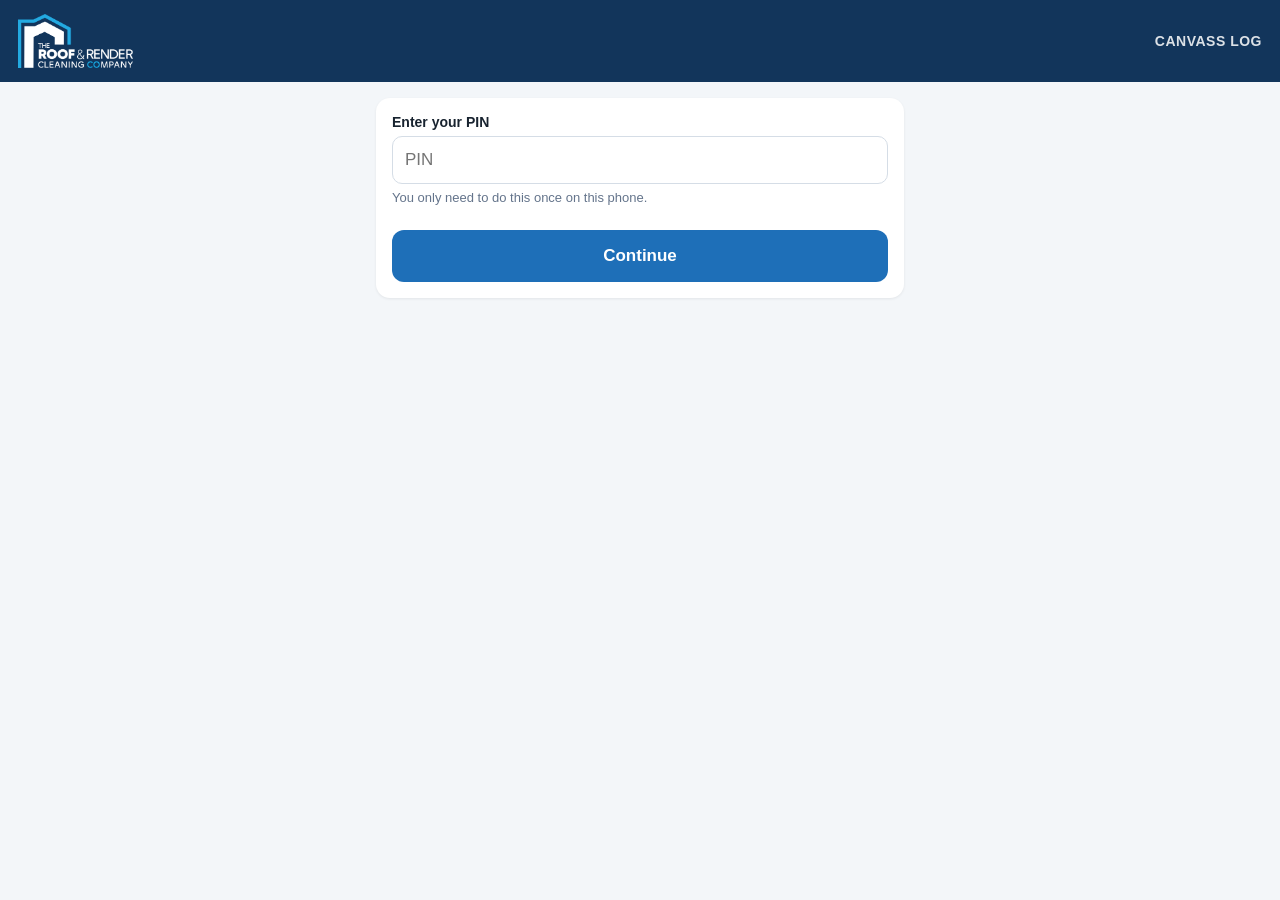
<file: canvass/index.html>
<!DOCTYPE html>
<html lang="en-GB">
<head>
<meta charset="utf-8">
<meta name="viewport" content="width=device-width, initial-scale=1, viewport-fit=cover">
<meta name="robots" content="noindex, nofollow">
<meta name="apple-mobile-web-app-capable" content="yes">
<meta name="apple-mobile-web-app-title" content="Canvass">
<title>Canvass Log - Roof &amp; Render</title>
<meta property="og:type" content="website">
<meta property="og:site_name" content="The Roof &amp; Render Cleaning Company">
<meta property="og:title" content="Canvass Log - The Roof &amp; Render Cleaning Company">
<meta property="og:description" content="Door-to-door logging and shift tracker for the Roof &amp; Render team.">
<meta property="og:url" content="https://jake-austin94.github.io/canvass/">
<meta property="og:image" content="https://jake-austin94.github.io/canvass/og.png">
<meta property="og:image:type" content="image/png">
<meta property="og:image:width" content="1200">
<meta property="og:image:height" content="630">
<meta name="twitter:card" content="summary_large_image">
<meta name="twitter:image" content="https://jake-austin94.github.io/canvass/og.png">
<meta name="theme-color" content="#12355b">
<link rel="apple-touch-icon" href="apple-touch-icon.png">
<link rel="icon" type="image/png" href="apple-touch-icon.png">

<style>
  :root { --navy:#12355b; --blue:#1e6fb8; --bg:#f3f6f9; --card:#fff; --ink:#18232f; --muted:#64748b; --line:#d5dde6; --ok:#17803d; --err:#b42318; }
  * { box-sizing: border-box; }
  body { margin:0; font-family:-apple-system,BlinkMacSystemFont,"Segoe UI",Roboto,sans-serif; background:var(--bg); color:var(--ink); padding-bottom:env(safe-area-inset-bottom); }
  header { background:var(--navy); color:#fff; padding:calc(14px + env(safe-area-inset-top)) 18px 14px; }
  header { display:flex; align-items:center; justify-content:space-between; gap:12px; }
  header img { height:54px; width:auto; display:block; }
  header p { margin:0; font-size:14px; font-weight:700; letter-spacing:.5px; text-transform:uppercase; opacity:.85; }
  main { max-width:560px; margin:0 auto; padding:16px; }
  .card { background:var(--card); border-radius:14px; padding:16px; margin-bottom:14px; box-shadow:0 1px 3px rgba(0,0,0,.07); }
  label { display:block; font-weight:600; font-size:14px; margin:14px 0 6px; }
  label:first-child { margin-top:0; }
  label small { font-weight:400; color:var(--muted); }
  input[type=text], input[type=tel], input[type=email], input[type=password], input[type=number], textarea { width:100%; font-size:17px; padding:13px 12px; border:1.5px solid var(--line); border-radius:10px; background:#fff; color:var(--ink); font-family:inherit; }
  textarea { min-height:100px; resize:vertical; }
  input:focus, textarea:focus { outline:none; border-color:var(--blue); }
  .row { display:flex; gap:10px; }
  .row > div { flex:1; }
  .chips { display:flex; flex-wrap:wrap; gap:8px; margin-top:8px; }
  .chip { border:1.5px solid var(--line); background:#fff; color:var(--ink); border-radius:999px; padding:8px 12px; font-size:14px; }
  .chip:active { background:#e6f0fa; }
  button { font-family:inherit; }
  .btn { width:100%; border:0; border-radius:12px; padding:16px; font-size:17px; font-weight:700; background:var(--blue); color:#fff; }
  .btn.secondary { background:#fff; color:var(--blue); border:1.5px solid var(--blue); }
  .btn:disabled { opacity:.55; }
  .photo-actions { display:flex; gap:10px; }
  .photo-actions .btn { padding:13px; font-size:15px; }
  .thumbs { display:grid; grid-template-columns:repeat(3,1fr); gap:8px; margin-top:12px; }
  .thumb { position:relative; aspect-ratio:1; border-radius:10px; overflow:hidden; background:#ddd; }
  .thumb img { width:100%; height:100%; object-fit:cover; display:block; }
  .thumb button { position:absolute; top:4px; right:4px; width:28px; height:28px; border-radius:50%; border:0; background:rgba(0,0,0,.65); color:#fff; font-size:16px; line-height:1; }
  .msg { padding:12px 14px; border-radius:10px; font-size:15px; margin-bottom:14px; display:none; }
  .msg.ok { display:block; background:#e7f6ec; color:var(--ok); }
  .msg.err { display:block; background:#fdecea; color:var(--err); }
  .hint { color:var(--muted); font-size:13px; margin-top:6px; }
  .count { text-align:center; color:var(--muted); font-size:13px; margin:4px 0 20px; }

  .tabs { display:flex; background:#fff; border-bottom:1px solid var(--line); position:sticky; top:0; z-index:5; }
  .tab { flex:1; padding:14px 8px; font-size:16px; font-weight:700; background:#fff; border:0; border-bottom:3px solid transparent; color:var(--muted); }
  .tab.active { color:var(--blue); border-bottom-color:var(--blue); }
  .timer { font-size:44px; font-weight:800; text-align:center; letter-spacing:1px; font-variant-numeric:tabular-nums; margin:4px 0 2px; }
  .timer-sub { text-align:center; color:var(--muted); font-size:13px; margin-bottom:14px; }
  .counters { display:grid; grid-template-columns:1fr 1fr; gap:10px; }
  .counter { border:1.5px solid var(--line); border-radius:12px; padding:10px; text-align:center; background:#fff; }
  .counter .lbl { font-size:13px; font-weight:600; color:var(--muted); min-height:32px; display:flex; align-items:center; justify-content:center; }
  .counter .val { font-size:34px; font-weight:800; line-height:1.1; margin:2px 0 8px; font-variant-numeric:tabular-nums; }
  .counter .btns { display:flex; gap:8px; }
  .counter .btns button { flex:1; border:0; border-radius:10px; font-size:26px; font-weight:700; padding:10px 0; }
  .counter .plus { background:var(--blue); color:#fff; flex:2 !important; }
  .counter .minus { background:#e8eef5; color:var(--ink); }
  .counter.wide { grid-column:1 / -1; }
  .btn.danger { background:var(--err); }
  .btn.gap { margin-top:10px; }
  select { width:100%; font-size:17px; padding:13px 12px; border:1.5px solid var(--line); border-radius:10px; background:#fff; color:var(--ink); font-family:inherit; }

  .area { background:#fff; border-radius:14px; padding:14px 14px 14px 64px; margin-bottom:12px; box-shadow:0 1px 3px rgba(0,0,0,.07); position:relative; }
  .area .num { position:absolute; left:14px; top:14px; width:38px; height:38px; border-radius:50%; background:var(--blue); color:#fff; font-weight:800; font-size:19px; display:flex; align-items:center; justify-content:center; }
  .area.first .num { background:var(--ok); }
  .area.first { border:2px solid var(--ok); }
  .area h3 { margin:0 0 4px; font-size:17px; }
  .area p { margin:4px 0 0; font-size:14.5px; line-height:1.4; }
  .area .lbl { font-weight:700; }
  .area .avoid { color:var(--err); }
  .notes { background:#e9f3fc; border:1.5px solid #bcd9f2; border-radius:14px; padding:14px 16px; margin-bottom:14px; }
  .notes h2 { margin:0 0 8px; font-size:16px; color:var(--navy); }
  .notes p { margin:0 0 8px; font-size:15px; line-height:1.4; }
  .notes p:last-child { margin-bottom:0; }
  .home-intro { margin:0 0 14px; font-size:15px; color:var(--muted); }
  .hidden { display:none !important; }
</style>
</head>
<body>
<header>
  <img src="logo.png" alt="The Roof &amp; Render Cleaning Company" width="700" height="330">
  <p>Canvass Log</p>
</header>

<main>
  <!-- PIN screen -->
  <section id="pinScreen" class="card">
    <label for="pin">Enter your PIN</label>
    <input id="pin" type="password" inputmode="numeric" pattern="[0-9]*" maxlength="8" autocomplete="off" placeholder="PIN">
    <p class="hint">You only need to do this once on this phone.</p>
    <div style="height:12px"></div>
    <button class="btn" id="pinBtn" type="button">Continue</button>
  </section>

  <!-- Form -->
  <div id="formScreen" class="hidden">
    <div class="tabs" style="margin:-16px -16px 16px;">
      <button type="button" class="tab active" id="tabBtnHome">Where to go</button>
      <button type="button" class="tab" id="tabBtnLog">Log a house</button>
      <button type="button" class="tab" id="tabBtnShift">Shift tracker</button>
    </div>
    <div id="tabHome">
      <div class="notes">
        <h2>Read first</h2>
        <p>If any of these houses has a clean roof, it was probably us.</p>
        <p><strong>No cold call sign?</strong> Don't call.</p>
        <p><strong>Clean cream-coloured or patchy roof?</strong> Offer coloured sealants. They have already paid for most of the prep work.</p>
      </div>
      <p class="home-intro">Work these in order. Start at number 1.</p>
      <div id="areaList"></div>
      <p class="hint" id="areaMsg"></p>
    </div>
    <div id="tabLog" class="hidden">
    <div id="msg" class="msg"></div>

    <form id="leadForm" class="card" autocomplete="off" novalidate>
      <label for="name">Customer name *</label>
      <input id="name" type="text" autocapitalize="words" placeholder="e.g. Mrs Jones">

      <label for="phone">Mobile number <small>(for WhatsApp)</small></label>
      <input id="phone" type="tel" inputmode="tel" placeholder="07...">

      <label for="email">Email</label>
      <input id="email" type="email" inputmode="email" autocapitalize="none" autocorrect="off" placeholder="name@example.com">
      <p class="hint">We need at least one: a mobile number or an email, so Jake can send the quote.</p>

      <label for="address">Address *</label>
      <input id="address" type="text" autocapitalize="words" placeholder="House number and street">

      <div class="row">
        <div>
          <label for="town">Town</label>
          <input id="town" type="text" list="towns" autocapitalize="words" placeholder="Town">
          <datalist id="towns">
            <option value="Newmarket"><option value="Cambridge"><option value="Bury St Edmunds"><option value="Haverhill"><option value="Ely">
          </datalist>
        </div>
        <div>
          <label for="postcode">Postcode</label>
          <input id="postcode" type="text" autocapitalize="characters" placeholder="CB8 ...">
        </div>
      </div>

      <label for="notes">Access &amp; notes <small>(how easy is it to get to the roof?)</small></label>
      <textarea id="notes" placeholder="Side gate, dog, driveway space, ladder access, anything Jake needs to quote..."></textarea>
      <div class="chips" id="chips">
        <button type="button" class="chip">Side gate access</button>
        <button type="button" class="chip">Dog on site</button>
        <button type="button" class="chip">Long driveway</button>
        <button type="button" class="chip">Tight access</button>
        <button type="button" class="chip">Ladder access OK</button>
        <button type="button" class="chip">Tower access all sides: YES</button>
        <button type="button" class="chip">Tower access all sides: NO</button>
        <button type="button" class="chip">Requires cherry picker</button>
        <button type="button" class="chip">3+ storeys</button>
        <button type="button" class="chip">Conservatory</button>
      </div>

      <label>Photos of the roof <small>(front, any moss, any problem areas)</small></label>
      <div class="photo-actions">
        <button type="button" class="btn secondary" id="takeBtn">Take photo</button>
        <button type="button" class="btn secondary" id="pickBtn">From gallery</button>
      </div>
      <input id="camInput" class="hidden" type="file" accept="image/*" capture="environment">
      <input id="galInput" class="hidden" type="file" accept="image/*" multiple>
      <div class="thumbs" id="thumbs"></div>

      <div style="height:20px"></div>
      <button class="btn" id="submitBtn" type="submit">Save &amp; send to Jake</button>
    </form>

    <p class="count" id="count"></p>
    </div>

    <div id="tabShift" class="hidden">
      <div id="shiftMsg" class="msg"></div>

      <!-- Start -->
      <section id="shiftStart" class="card">
        <label for="shArea">Where are you working today?</label>
        <input id="shArea" type="text" list="towns" autocapitalize="words" placeholder="Town / roads">
        <div class="row">
          <div>
            <label for="shCardsStart">Cards in hand</label>
            <input id="shCardsStart" type="number" inputmode="numeric" min="0" placeholder="0">
          </div>
          <div>
            <label for="shLeafStart">Leaflets in hand</label>
            <input id="shLeafStart" type="number" inputmode="numeric" min="0" placeholder="0">
          </div>
        </div>
        <div style="height:18px"></div>
        <button type="button" class="btn" id="shStartBtn">Start shift</button>
      </section>

      <!-- Running -->
      <section id="shiftRun" class="card hidden">
        <div class="timer" id="shTimer">00:00:00</div>
        <div class="timer-sub" id="shTimerSub"></div>
        <div class="counters" id="shCounters"></div>
        <button type="button" class="btn secondary gap" id="shPauseBtn">Pause (break)</button>
        <button type="button" class="btn danger gap" id="shEndBtn">End shift</button>
      </section>

      <!-- Finish -->
      <section id="shiftEnd" class="card hidden">
        <p id="shSummary" style="margin:0 0 6px;font-weight:600"></p>
        <div class="row">
          <div>
            <label for="shCardsEnd">Cards left</label>
            <input id="shCardsEnd" type="number" inputmode="numeric" min="0" placeholder="0">
          </div>
          <div>
            <label for="shLeafEnd">Leaflets left</label>
            <input id="shLeafEnd" type="number" inputmode="numeric" min="0" placeholder="0">
          </div>
        </div>
        <label for="shWeather">Weather</label>
        <select id="shWeather">
          <option value="">Select...</option>
          <option>Dry and bright</option><option>Dry and cloudy</option><option>Light rain</option><option>Heavy rain</option><option>Windy</option><option>Cold</option><option>Hot</option>
        </select>
        <label for="shNotes">Notes <small>(anything useful: busy streets, common objections, what worked)</small></label>
        <textarea id="shNotes" placeholder="Optional"></textarea>
        <div style="height:18px"></div>
        <button type="button" class="btn" id="shSubmitBtn">Submit shift</button>
        <button type="button" class="btn secondary gap" id="shBackBtn">Back to tally</button>
      </section>
    </div>
  </div>
</main>

<script>
(function () {
  var ENDPOINT = 'https://hsusrpcutidavgmagkch.supabase.co/functions/v1/canvass-submit';
  var MAX_PHOTOS = 8;
  var photos = []; // {blob, url}
  var pin = '';
  var sentToday = 0;

  var $ = function (id) { return document.getElementById(id); };

  function store(k, v) { try { localStorage.setItem(k, v); } catch (e) {} }
  function load(k) { try { return localStorage.getItem(k); } catch (e) { return null; } }
  function drop(k) { try { localStorage.removeItem(k); } catch (e) {} }

  var today = new Date().toDateString();
  if (load('sentDay') === today) sentToday = parseInt(load('sentCount') || '0', 10) || 0;

  function showMsg(text, kind) {
    var m = $('msg');
    m.textContent = text;
    m.className = 'msg ' + kind;
    window.scrollTo({ top: 0, behavior: 'smooth' });
  }
  function clearMsg() { $('msg').className = 'msg'; }
  function updateCount() {
    $('count').textContent = sentToday ? sentToday + (sentToday === 1 ? ' house' : ' houses') + ' logged today' : '';
  }

  function unlock() {
    $('pinScreen').classList.add('hidden');
    $('formScreen').classList.remove('hidden');
    updateCount();
  }

  var savedPin = load('canvassPin');
  if (savedPin) { pin = savedPin; unlock(); }

  $('pinBtn').addEventListener('click', function () {
    var v = $('pin').value.trim();
    if (!v) return;
    pin = v;
    store('canvassPin', v);
    unlock();
  });
  $('pin').addEventListener('keydown', function (e) { if (e.key === 'Enter') $('pinBtn').click(); });

  // Quick-add chips
  $('chips').addEventListener('click', function (e) {
    if (!e.target.classList.contains('chip')) return;
    var ta = $('notes');
    var add = e.target.textContent;
    ta.value = ta.value.trim() ? ta.value.trim().replace(/[.,;]$/, '') + ', ' + add : add;
  });

  // Photos
  function resize(file) {
    return new Promise(function (resolve) {
      var url = URL.createObjectURL(file);
      var img = new Image();
      img.onload = function () {
        var max = 1600, w = img.naturalWidth, h = img.naturalHeight;
        var s = Math.min(1, max / Math.max(w, h));
        var c = document.createElement('canvas');
        c.width = Math.round(w * s); c.height = Math.round(h * s);
        c.getContext('2d').drawImage(img, 0, 0, c.width, c.height);
        URL.revokeObjectURL(url);
        c.toBlob(function (b) { resolve(b || file); }, 'image/jpeg', 0.82);
      };
      img.onerror = function () { URL.revokeObjectURL(url); resolve(file); };
      img.src = url;
    });
  }

  function renderThumbs() {
    var box = $('thumbs');
    box.innerHTML = '';
    photos.forEach(function (p, i) {
      var d = document.createElement('div'); d.className = 'thumb';
      var im = document.createElement('img'); im.src = p.url;
      var b = document.createElement('button'); b.type = 'button'; b.textContent = '×';
      b.setAttribute('aria-label', 'Remove photo');
      b.addEventListener('click', function () { URL.revokeObjectURL(p.url); photos.splice(i, 1); renderThumbs(); });
      d.appendChild(im); d.appendChild(b); box.appendChild(d);
    });
  }

  function addFiles(list) {
    var files = Array.prototype.slice.call(list || []);
    var chain = Promise.resolve();
    files.forEach(function (f) {
      chain = chain.then(function () {
        if (photos.length >= MAX_PHOTOS) return;
        return resize(f).then(function (blob) {
          photos.push({ blob: blob, url: URL.createObjectURL(blob) });
          renderThumbs();
        });
      });
    });
    return chain;
  }

  $('takeBtn').addEventListener('click', function () { $('camInput').click(); });
  $('pickBtn').addEventListener('click', function () { $('galInput').click(); });
  $('camInput').addEventListener('change', function (e) { addFiles(e.target.files).then(function () { e.target.value = ''; }); });
  $('galInput').addEventListener('change', function (e) { addFiles(e.target.files).then(function () { e.target.value = ''; }); });

  function resetForm() {
    ['name', 'phone', 'email', 'address', 'town', 'postcode', 'notes'].forEach(function (id) { $(id).value = ''; });
    photos.forEach(function (p) { URL.revokeObjectURL(p.url); });
    photos = [];
    renderThumbs();
  }

  $('leadForm').addEventListener('submit', function (e) {
    e.preventDefault();
    clearMsg();
    var name = $('name').value.trim(), address = $('address').value.trim();
    var phoneVal = $('phone').value.trim(), emailVal = $('email').value.trim();
    if (!name || !address) { showMsg('Please add the customer name and address.', 'err'); return; }
    if (!phoneVal && !emailVal) { showMsg('Please add a mobile number or an email so Jake can send the quote.', 'err'); return; }
    if (emailVal && !/^[^\s@]+@[^\s@]+\.[^\s@]+$/.test(emailVal)) { showMsg('That email address does not look right. Please check it.', 'err'); return; }

    var fd = new FormData();
    fd.append('pin', pin);
    fd.append('name', name);
    fd.append('phone', phoneVal);
    fd.append('email', emailVal);
    fd.append('address', address);
    fd.append('town', $('town').value.trim());
    fd.append('postcode', $('postcode').value.trim());
    fd.append('notes', $('notes').value.trim());
    photos.forEach(function (p, i) { fd.append('photos', p.blob, 'photo' + (i + 1) + '.jpg'); });

    var btn = $('submitBtn');
    btn.disabled = true; btn.textContent = 'Sending...';

    fetch(ENDPOINT, { method: 'POST', body: fd })
      .then(function (r) { return r.json().catch(function () { return {}; }).then(function (j) { return { status: r.status, body: j }; }); })
      .then(function (res) {
        if (res.status === 401) {
          drop('canvassPin'); pin = '';
          $('formScreen').classList.add('hidden');
          $('pinScreen').classList.remove('hidden');
          $('pin').value = '';
          return;
        }
        if (res.status >= 200 && res.status < 300 && res.body.ok) {
          sentToday += 1; store('sentDay', today); store('sentCount', String(sentToday));
          resetForm(); updateCount();
          showMsg('Saved. Jake has been emailed. Next house!', 'ok');
        } else {
          showMsg((res.body && res.body.error) || 'Something went wrong. Nothing has been lost - try again.', 'err');
        }
      })
      .catch(function () {
        showMsg('No signal? Your details are still here. Move to better signal and press Save again.', 'err');
      })
      .then(function () { btn.disabled = false; btn.textContent = 'Save & send to Jake'; });
  });
})();
</script>

<script>
(function () {
  var ENDPOINT = 'https://hsusrpcutidavgmagkch.supabase.co/functions/v1/canvass-session';
  var $ = function (id) { return document.getElementById(id); };
  function store(k, v) { try { localStorage.setItem(k, v); } catch (e) {} }
  function load(k) { try { return localStorage.getItem(k); } catch (e) { return null; } }
  function drop(k) { try { localStorage.removeItem(k); } catch (e) {} }

  var COUNTERS = [
    { key: 'doors_knocked', label: 'Doors knocked', wide: true },
    { key: 'answered', label: 'Someone home' },
    { key: 'quotes_requested', label: 'Quote requested' },
    { key: 'not_interested', label: 'Not interested' },
    { key: 'callbacks', label: 'Call back later' },
    { key: 'cards_given', label: 'Cards given' },
    { key: 'leaflets_given', label: 'Leaflets given' }
  ];

  var st = null; // shift state
  try { st = JSON.parse(load('shiftState') || 'null'); } catch (e) { st = null; }
  var timerHandle = null;

  function save() { if (st) store('shiftState', JSON.stringify(st)); else drop('shiftState'); }
  function msg(text, kind) {
    var m = $('shiftMsg'); m.textContent = text; m.className = 'msg ' + kind;
    window.scrollTo({ top: 0, behavior: 'smooth' });
  }
  function clearMsg() { $('shiftMsg').className = 'msg'; }

  // Tabs
  function showTab(which) {
    $('tabHome').classList.toggle('hidden', which !== 'home');
    $('tabLog').classList.toggle('hidden', which !== 'log');
    $('tabShift').classList.toggle('hidden', which !== 'shift');
    $('tabBtnHome').classList.toggle('active', which === 'home');
    $('tabBtnLog').classList.toggle('active', which === 'log');
    $('tabBtnShift').classList.toggle('active', which === 'shift');
    store('canvassTab', which);
    if (which === 'home') loadAreas();
  }
  var areasLoaded = false;
  function esc(t) { var d = document.createElement('div'); d.textContent = t == null ? '' : String(t); return d.innerHTML; }
  function loadAreas() {
    var pin = load('canvassPin');
    if (!pin || areasLoaded) return;
    $('areaMsg').textContent = 'Loading...';
    fetch('https://hsusrpcutidavgmagkch.supabase.co/functions/v1/canvass-targets', {
      method: 'POST', headers: { 'Content-Type': 'application/json' }, body: JSON.stringify({ pin: pin })
    }).then(function (r) { return r.json().catch(function () { return {}; }).then(function (j) { return { status: r.status, body: j }; }); })
    .then(function (res) {
      if (res.status === 401) { drop('canvassPin'); location.reload(); return; }
      if (!res.body || !res.body.areas) { $('areaMsg').textContent = 'Could not load the list. Check your signal and tap Where to go again.'; return; }
      var html = '';
      res.body.areas.forEach(function (a, i) {
        html += '<div class="area' + (i === 0 ? ' first' : '') + '"><div class="num">' + esc(a.priority) + '</div><h3>' + esc(a.area) + '</h3>' +
          '<p>' + esc(a.streets) + '</p>' +
          (a.why ? '<p><span class="lbl">Why: </span>' + esc(a.why) + '</p>' : '') +
          (a.avoid ? '<p class="avoid"><span class="lbl">Careful: </span>' + esc(a.avoid) + '</p>' : '') + '</div>';
      });
      $('areaList').innerHTML = html;
      $('areaMsg').textContent = '';
      areasLoaded = true;
    }).catch(function () { $('areaMsg').textContent = 'No signal. Tap Where to go again once you have signal.'; });
  }
  $('tabBtnHome').addEventListener('click', function () { showTab('home'); });
  $('pinBtn').addEventListener('click', function () { setTimeout(function () { if (!$('tabHome').classList.contains('hidden')) loadAreas(); }, 50); });
  $('tabBtnLog').addEventListener('click', function () { showTab('log'); });
  $('tabBtnShift').addEventListener('click', function () { showTab('shift'); });

  // Counters UI
  function buildCounters() {
    var box = $('shCounters'); box.innerHTML = '';
    COUNTERS.forEach(function (c) {
      var d = document.createElement('div'); d.className = 'counter' + (c.wide ? ' wide' : '');
      d.innerHTML = '<div class="lbl">' + c.label + '</div><div class="val" id="v_' + c.key + '">0</div>' +
        '<div class="btns"><button type="button" class="minus" data-k="' + c.key + '" data-d="-1" aria-label="Minus one">\u2212</button>' +
        '<button type="button" class="plus" data-k="' + c.key + '" data-d="1" aria-label="Plus one">+</button></div>';
      box.appendChild(d);
    });
  }
  buildCounters();
  $('shCounters').addEventListener('click', function (e) {
    var b = e.target.closest('button'); if (!b || !st) return;
    var k = b.getAttribute('data-k'), d = parseInt(b.getAttribute('data-d'), 10);
    st.counts[k] = Math.max(0, (st.counts[k] || 0) + d);
    if (d > 0) {
      var c = st.counts;
      var engaged = (c.not_interested || 0) + (c.callbacks || 0) + (c.quotes_requested || 0);
      if (c.answered < engaged) c.answered = engaged;
      if (c.doors_knocked < c.answered) c.doors_knocked = c.answered;
    }
    try { if (navigator.vibrate) navigator.vibrate(15); } catch (er) {}
    save(); renderCounts();
  });
  function renderCounts() {
    COUNTERS.forEach(function (c) { var el = $('v_' + c.key); if (el) el.textContent = st ? (st.counts[c.key] || 0) : 0; });
  }

  // Timer
  function activeMs() {
    var now = Date.now();
    var ms = now - st.startedAt - (st.breakMs || 0);
    if (st.pausedAt) ms -= (now - st.pausedAt);
    return Math.max(0, ms);
  }
  function pad(n) { return (n < 10 ? '0' : '') + n; }
  function tick() {
    if (!st) return;
    var s = Math.floor(activeMs() / 1000);
    $('shTimer').textContent = pad(Math.floor(s / 3600)) + ':' + pad(Math.floor(s % 3600 / 60)) + ':' + pad(s % 60);
    $('shTimerSub').textContent = st.pausedAt ? 'On a break - tap Resume' : 'Started ' + new Date(st.startedAt).toLocaleTimeString('en-GB', { hour: '2-digit', minute: '2-digit' }) + (st.area ? ' - ' + st.area : '');
    $('shPauseBtn').textContent = st.pausedAt ? 'Resume' : 'Pause (break)';
  }

  function show(which) {
    $('shiftStart').classList.toggle('hidden', which !== 'start');
    $('shiftRun').classList.toggle('hidden', which !== 'run');
    $('shiftEnd').classList.toggle('hidden', which !== 'end');
    if (timerHandle) { clearInterval(timerHandle); timerHandle = null; }
    if (which === 'run') { renderCounts(); tick(); timerHandle = setInterval(tick, 1000); }
  }

  function num(id) { var v = $(id).value.trim(); return v === '' ? null : Math.max(0, parseInt(v, 10) || 0); }

  $('shStartBtn').addEventListener('click', function () {
    clearMsg();
    st = {
      startedAt: Date.now(), breakMs: 0, pausedAt: null,
      area: $('shArea').value.trim(),
      cardsStart: num('shCardsStart'), leafletsStart: num('shLeafStart'),
      counts: { doors_knocked: 0, answered: 0, quotes_requested: 0, not_interested: 0, callbacks: 0, cards_given: 0, leaflets_given: 0 }
    };
    save(); show('run');
  });

  $('shPauseBtn').addEventListener('click', function () {
    if (!st) return;
    if (st.pausedAt) { st.breakMs = (st.breakMs || 0) + (Date.now() - st.pausedAt); st.pausedAt = null; }
    else { st.pausedAt = Date.now(); }
    save(); tick();
  });

  $('shEndBtn').addEventListener('click', function () {
    if (!st) return;
    var c = st.counts, mins = Math.round(activeMs() / 60000);
    $('shSummary').textContent = c.doors_knocked + ' doors, ' + c.answered + ' answered, ' + c.quotes_requested + ' quotes requested, ' + (Math.floor(mins / 60)) + 'h ' + (mins % 60) + 'm worked.';
    if (st.cardsStart !== null && st.cardsStart !== undefined) $('shCardsEnd').placeholder = 'Started with ' + st.cardsStart;
    if (st.leafletsStart !== null && st.leafletsStart !== undefined) $('shLeafEnd').placeholder = 'Started with ' + st.leafletsStart;
    show('end');
  });
  $('shBackBtn').addEventListener('click', function () { show('run'); });

  $('shSubmitBtn').addEventListener('click', function () {
    if (!st) return;
    clearMsg();
    var btn = $('shSubmitBtn');
    var endNow = Date.now();
    var breakMs = (st.breakMs || 0) + (st.pausedAt ? endNow - st.pausedAt : 0);
    var c = st.counts;
    var payload = {
      pin: load('canvassPin') || '',
      started_at: new Date(st.startedAt).toISOString(),
      ended_at: new Date(endNow).toISOString(),
      break_minutes: Math.round(breakMs / 60000),
      area: st.area || '',
      doors_knocked: c.doors_knocked, answered: c.answered, not_interested: c.not_interested,
      callbacks: c.callbacks, quotes_requested: c.quotes_requested,
      cards_given: c.cards_given, leaflets_given: c.leaflets_given,
      cards_start: st.cardsStart, cards_end: num('shCardsEnd'),
      leaflets_start: st.leafletsStart, leaflets_end: num('shLeafEnd'),
      weather: $('shWeather').value, notes: $('shNotes').value.trim()
    };
    btn.disabled = true; btn.textContent = 'Sending...';
    fetch(ENDPOINT, { method: 'POST', headers: { 'Content-Type': 'application/json' }, body: JSON.stringify(payload) })
      .then(function (r) { return r.json().catch(function () { return {}; }).then(function (j) { return { status: r.status, body: j }; }); })
      .then(function (res) {
        if (res.status === 401) { drop('canvassPin'); location.reload(); return; }
        if (res.body && res.body.ok) {
          st = null; save();
          ['shArea', 'shCardsStart', 'shLeafStart', 'shCardsEnd', 'shLeafEnd', 'shNotes'].forEach(function (id) { $(id).value = ''; });
          $('shWeather').value = '';
          show('start');
          msg('Shift saved. Nice work!', 'ok');
        } else {
          msg((res.body && res.body.error) || 'Could not save. Your numbers are safe - try again.', 'err');
        }
      })
      .catch(function () { msg('No signal? Your numbers are safe on this phone. Try again with better signal.', 'err'); })
      .then(function () { btn.disabled = false; btn.textContent = 'Submit shift'; });
  });

  // Initial state
  show(st ? 'run' : 'start');
  showTab(st ? 'shift' : (load('canvassTab') === 'log' || load('canvassTab') === 'shift' ? load('canvassTab') : 'home'));
})();
</script>
</body>
</html>
</file>
